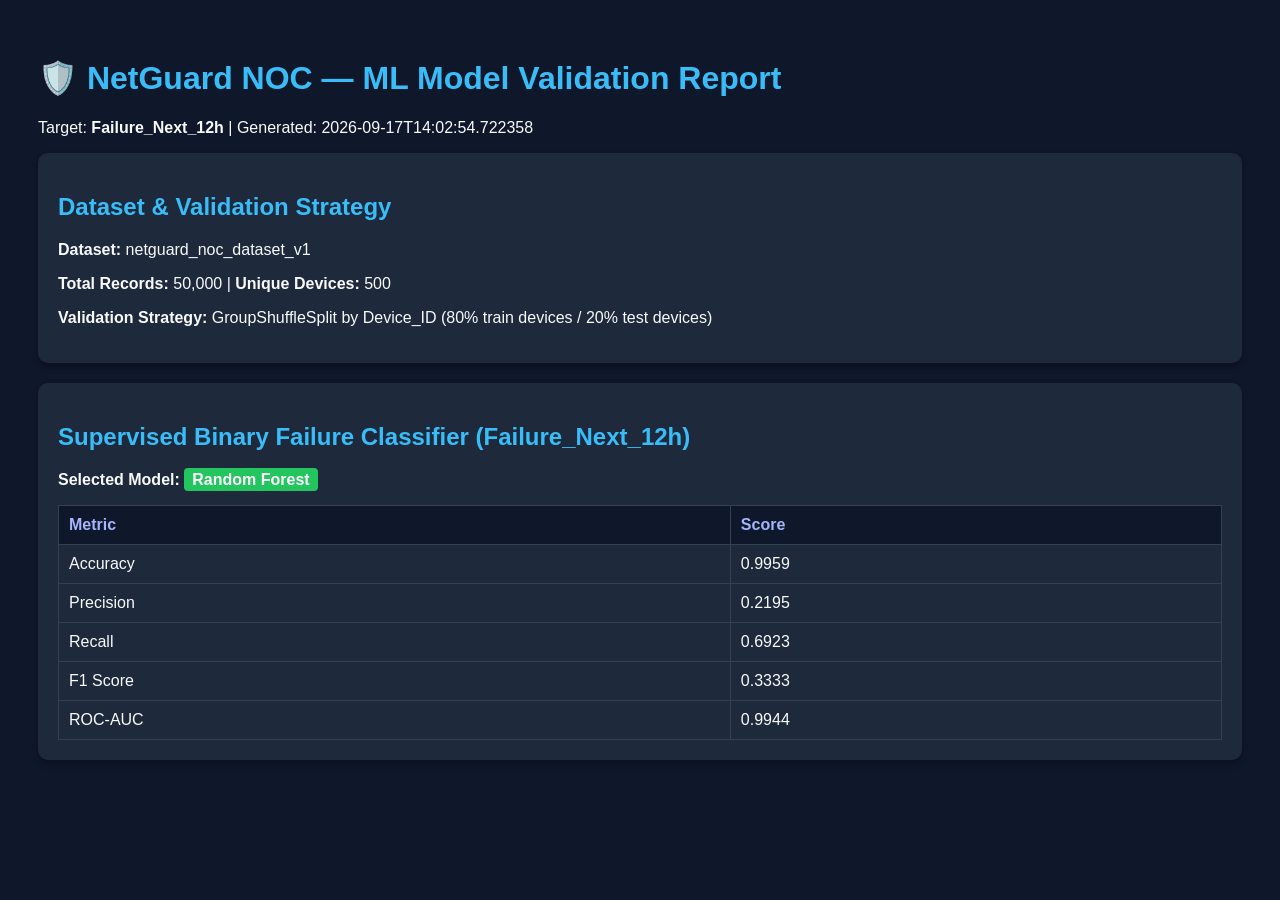
<file: outputs/reports/model_report.html>
<!DOCTYPE html>
<html>
<head>
    <title>NetGuard NOC — ML Validation Report (Failure_Next_12h Target)</title>
    <style>
        body { font-family: 'Segoe UI', Arial, sans-serif; background: #0f172a; color: #f8fafc; padding: 30px; }
        h1, h2 { color: #38bdf8; }
        .card { background: #1e293b; border-radius: 10px; padding: 20px; margin-bottom: 20px; box-shadow: 0 4px 6px rgba(0,0,0,0.3); }
        table { width: 100%; border-collapse: collapse; margin-top: 10px; }
        th, td { border: 1px solid #334155; padding: 10px; text-align: left; }
        th { background: #0f172a; color: #a5b4fc; }
        .badge { background: #22c55e; color: #fff; padding: 3px 8px; border-radius: 4px; font-weight: bold; }
    </style>
</head>
<body>
    <h1>🛡️ NetGuard NOC — ML Model Validation Report</h1>
    <p>Target: <strong>Failure_Next_12h</strong> | Generated: 2026-09-17T14:02:54.722358</p>
    
    <div class="card">
        <h2>Dataset & Validation Strategy</h2>
        <p><strong>Dataset:</strong> netguard_noc_dataset_v1</p>
        <p><strong>Total Records:</strong> 50,000 | <strong>Unique Devices:</strong> 500</p>
        <p><strong>Validation Strategy:</strong> GroupShuffleSplit by Device_ID (80% train devices / 20% test devices)</p>
    </div>

    <div class="card">
        <h2>Supervised Binary Failure Classifier (Failure_Next_12h)</h2>
        <p><strong>Selected Model:</strong> <span class="badge">Random Forest</span></p>
        <table>
            <tr><th>Metric</th><th>Score</th></tr>
            <tr><td>Accuracy</td><td>0.9959</td></tr>
            <tr><td>Precision</td><td>0.2195</td></tr>
            <tr><td>Recall</td><td>0.6923</td></tr>
            <tr><td>F1 Score</td><td>0.3333</td></tr>
            <tr><td>ROC-AUC</td><td>0.9944</td></tr>
        </table>
    </div>
</body>
</html>
</file>
